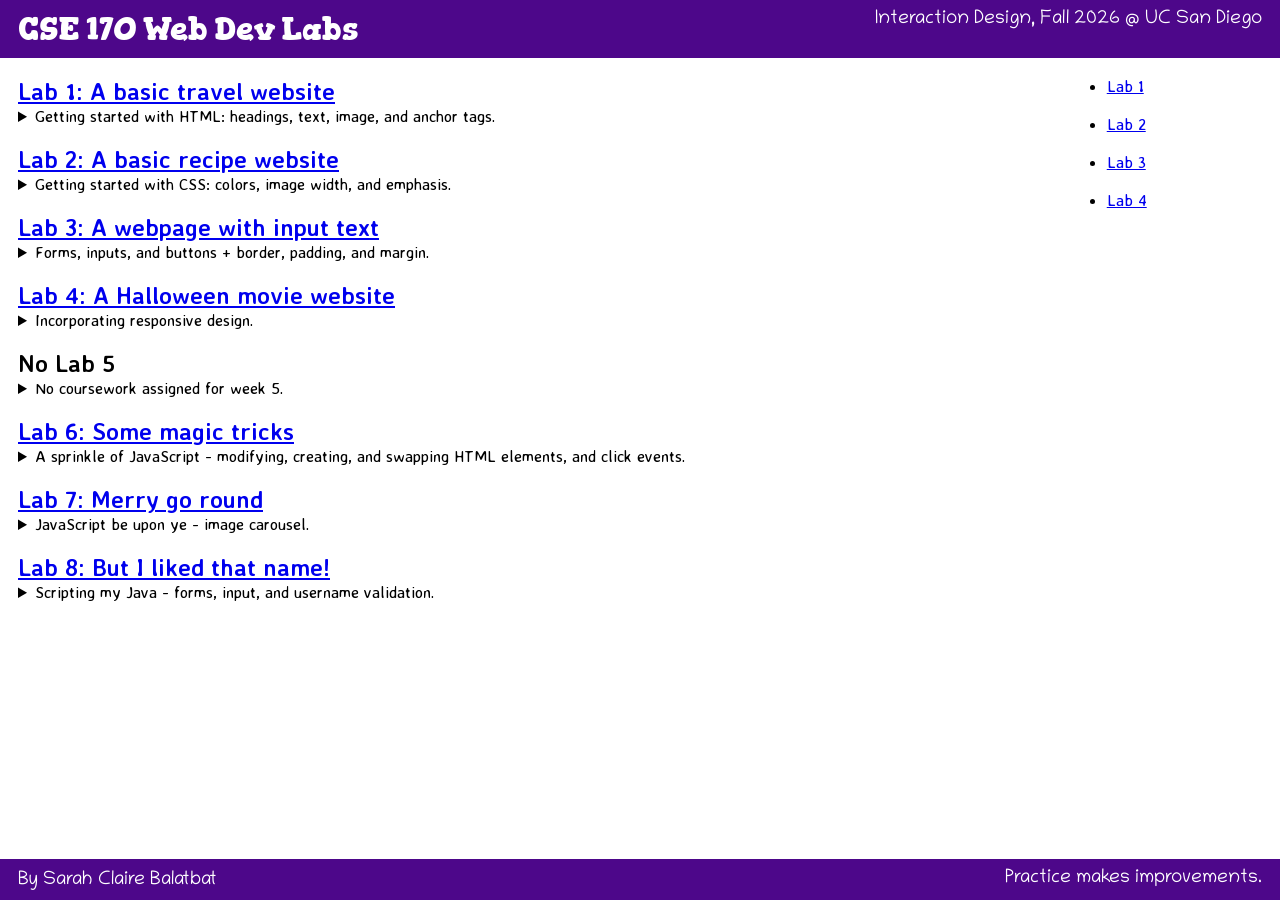
<file: index.html>
<!DOCTYPE html>
<html>
    <head>
        <title>Web Dev Labs |  by merp</title>
        <meta charset="UTF-8">
        <meta name="description" content="Web dev coursework">
        <meta name="viewport" content="width=device-width, initial-scale=1.0">
        <meta name="author" content="Sarah Claire Balatbat">
        <link rel="stylesheet" href="./index.css">
    </head>
    <body>
        <header>
            <h1>CSE 170 Web Dev Labs</h1>
            <span class="left-anchor">Interaction Design, Fall 2026 @ UC San Diego</span>
        </header>
        <nav>
            <ul>
                <li><a href="src/travel.html">Lab 1</a></li>
                <li><a href="src/recipes.html">Lab 2</a></li>
                <li><a href="src/notes.html">Lab 3</a></li>
                <li><a href="src/flix.html">Lab 4</a></li>
            </ul>
        </nav>
        <main>
            <section>
                <a href="src/travel.html">
                    <h2>Lab 1: A basic travel website</h2>
                </a>
                <details>
                    <summary>Getting started with HTML: headings, text, image, and anchor tags.</summary>
                    <p>Using HTML, design a basic travel website. Include the following:
                        <ol>
                            <li>
                                <p><strong>Website Heading:</strong> The name of your personal travel website as a heading.</p>
                                <p>Start by creating a top-level heading for the name of your personal travel website. This heading should serve as the website's title, conveying the essence of your travel experiences. [10 points]</p>
                            </li>
                            <li><strong>A subheading</strong> of the favorite place you have visited. [10 points]</li>
                            <li><strong>Two side-by-side snippets of text</strong> about the place or what you liked, each contained in a separate HTML element. The two snippets of text sit next to one another on the same line. [20 points]</li>
                            <li><strong>An image</strong> representing the location you've traveled to. Please be attentive to copyright issues; you can find images with creative commons licenses (that allow sharing in non-commercial uses) on Wikimedia, Pexels, Unsplash, Pixabay, etc. [20 points]</li>
                            <li>A brief <strong>text</strong> description of the image. [20 points]</li>
                            <li><strong>A second subheading</strong>, same size as the first subheading, with a "Travel Tips" section. You can include various suggestions, like advice on booking flights, housing, dining, or other useful information. [10 points]</li>
                            <li>A <strong>link</strong> in the “Travel Tips” section. Ensure that there is at least one external link. [10 points]</li>
                        </ol>
                    </p>
                </details>
            </section>
            <section>
                <a href="src/recipes.html">
                    <h2>Lab 2: A basic recipe website</h2>
                </a>
                <details>
                    <summary>Getting started with CSS: colors, image width, and emphasis.</summary>
                    <p>Using HTML and CSS, design a basic recipe website. Include the following:
                        <h3>HTML Tasks</h3>
                        <ol>
                            <li><strong>Website Heading</strong>: The name of your personal recipe website as a heading. This heading should serve as the website's title, conveying the essence of your culinary skills. [10 points]</li>
                            <li><strong>Subheading #1</strong>: Provide the name of the dish, as a smaller heading. [10 points] </li>
                            <li><strong>An image</strong>: Include an image representing the dish you wish to provide the recipe for. Select an image you can access online (i.e., use a url, not a local image on your computer). [10 points]</li>
                            <li><strong>Subheading #2</strong>: Label the next section “Instructions”. Make it the same size as subheading #1. [5 points]</li>
                            <li><strong>Text</strong> - Provide text describing the cooking process. [10 points]
                        </ol>
                        <h3>CSS Tasks</h3>
                        <ol>
                            <li>Add a color to the heading that appeals to you. [10 points]</li>
                            <li>Add a color to the sub-heading that is different than the title. [5 points]</li>
                            <li>Specify the width of the image to a value other than the default.  [10 points]</li>
                            <li>Make it the same color as subheading #1. [5 points]</li>
                            <li>Emphasize at least two key steps and/or useful tips using a color of your choosing. This emphasis should be in the same line (i.e., not on a new line). [10 points] Make the instructions the same width as your image. [10 points]</li>
                        </ol>
                    </p>
                </details>
            </section>
            <section>
                <a href="src/notes.html">
                    <h2>Lab 3: A webpage with input text</h2>
                </a>
                <details>
                    <summary>Forms, inputs, and buttons + border, padding, and margin.</summary>
                    <p>
                        <h3>HTML Tasks</h3>
                        <ol>
                            <li><strong>Website Header</strong>: The name of the website.</li>
                            <li><strong>Text #1</strong>: Provide a short piece of text.</li>
                            <li><strong>Text #2</strong>: Provide a second short piece of text.</li>
                            <li>
                                <strong>Form</strong>: Use a form to organize two input elements:
                                <ol>
                                    <li><strong>Text input</strong>: An input where the user can enter new text. <em>Note nothing will happen with the text/button until we learn Javascript.</em> Add a placeholder text (text that appears in the input field until the user enters their own text). </li>
                                    <li><strong>Button</strong>: where the user can click to submit their new text. <em>Note nothing will happen with the text/button until we learn Javascript.</em></li>
                                </ol>
                            </li>
                            <li><strong>Text #3</strong>: Provide a third short piece of text.</li>
                        </ol>
                        <h3>CSS Tasks</h3>
                        <ol start="0">
                            <li>Make all the text in the document a different font than the standard one (Eg: Monospace, Courier, Verdana, Arial, etc.).</li>
                            <li>
                                <ul>
                                    <li>Choose a color for the heading text.</li>
                                    <li>Apply a background color to the heading that covers the full width of the page.</li>
                                    <li>Indent the heading from the left edge of the page 5% using padding <em>(Note headings have default non-zero margins, so take care if you choose to edit their margins. Also if you try out using margin, note how the background color changes!).</em> You may also choose to indent above/below to improve the appearance.</li>
                                </ul>
                            </li>
                            <li>
                                <ul>
                                    <li>Make the first piece of text bold.</li>
                                    <li>Indent the text the same amount from the left hand side as the heading. You may also choose to indent above/below.</li>
                                </ul>
                            </li>
                            <li>
                                <ul>
                                    <li>Apply a background color that covers the full width of the page.</li>
                                    <li>Indent the text the same amount from the left hand side as the heading. You may also choose to indent above/below.</li>
                                </ul>
                            </li>
                            <li>
                                <ul>
                                    <li>Add a border to the form. Set the width, color, and style.</li>
                                    <li>Apply both a margin and padding to this text. The sum of both should be the same value of padding used in other elements (i.e., the inner text input should be aligned with the header and other text).</li>
                                </ul>
                                <ol start="2">
                                    <li>
                                        <ul>
                                            <li>Add a background color to the button.</li>
                                            <li>Remove the border from the button</li>
                                        </ul>
                                    </li>
                                </ol>
                            </li>
                            <li>
                                <ol>
                                    <li>Make this font significantly smaller size than the other text. Make sure you use rem as a unit so your website is accessible to those with vision impairments.</li>
                                    <li>Indent the text the same amount from the left hand side as the heading and other text. You may also choose to indent above/below.</li>
                                </ol>
                            </li>
                        </ol>
                    </p>
                </details>
            </section>
            <section>
                <a href="src/flix.html">
                    <h2>Lab 4: A Halloween movie website</h2>
                </a>
                <details>
                    <summary>Incorporating responsive design.</summary>
                    <p>
                        <h3>HTML Tasks</h3>
                        <ol>
                            <li><strong>Website Header</strong>: The name of the website.</li>
                            <li><strong>Image 1</strong>: Include an image that highlights the theme of the website.</li>
                            <li><strong>Subheading</strong>: Label the next section “Trending Movies”.</li>
                            <li>
                                <strong>Grids</strong>: Create a grid for four movie images.
                                <p>Start with the smallest size screen (mobile screen). Show a single movie on each line.
                                    <br> For a medium size (tablet) screen, show two movies on a line.
                                    <br> On a large (desktop) screen, show four movies on a line. 
                                </p>
                            </li>
                            <li><strong>Text</strong>: Add the name of each movie beneath the corresponding image within the grid. Make sure that the movie names remain positioned below each respective image at all sizes</li>
                        </ol>
                        <h3>CSS Tasks</h3>
                        <ol start="0">
                            <li>
                                <ul>
                                    <li>Choose a background color to apply to the entire background</li>
                                    <li>Choose a font other than the default font to apply to the entire page</li>
                                </ul>
                            </li>
                            <li>
                                <ul>
                                    <li>Apply a background color to the heading that covers the full width of the page.</li>
                                    <li>Choose a color for the heading text.</li>
                                    <li>Set the position of the header appropriately, so that it acts as a navigation bar that remains at the top of the page, maintaining its position even as you scroll.</li>
                                    <li><em>Optional margin/padding fix:</em> Headers have default margin values. If you do not like the appearance of your top menu bar, change the margin/padding.</li>
                                </ul>
                            </li>
                            <li>
                                <ul>
                                    <li>Set the width of the image to cover the full-width of the page.</li>
                                </ul>
                            </li>
                            <li>
                                <ul>
                                    <li><em>Optional padding fix</em>: Indent the heading by the same amount as the website header.</li>
                                </ul>
                            </li>
                            <li>
                                <ul>
                                    <li>Set the width of all images to fit neatly within each grid.</li>
                                    <li><em>Optional padding fix:</em> You can use nested css properties to indent the movies by the same amount as the headers. </li>
                                </ul>
                            </li>
                        </ol>
                    </p>
                </details>
            </section>
            <section>
                <h2>No Lab 5</h2>
                <details>
                    <summary>No coursework assigned for week 5.</summary>
                </details>
            </section>
            <section>
                <a href="src/magic.html">
                    <h2>Lab 6: Some magic tricks</h2>
                </a>
                <details>
                    <summary>A sprinkle of JavaScript - modifying, creating, and swapping HTML elements, and click events.</summary>
                    <p></p>
                </details>
            </section>
            <section>
                <a href="src/instameow.html">
                    <h2>Lab 7: Merry go round</h2>
                </a>
                <details>
                    <summary>JavaScript be upon ye - image carousel.</summary>
                    <p></p>
                </details>
            </section>
            <section>
                <a href="src/index.html">
                    <h2>Lab 8: But I liked that name!</h2>
                </a>
                <details>
                    <summary>Scripting my Java - forms, input, and username validation.</summary>
                    <p></p>
                </details>
            </section>
            <template>
                <section>
                    <a></a>
                    <details>
                        <summary></summary>
                        <p></p>
                    </details>
                </section>
            </template>
        </main>
        <footer>
            <span>By Sarah Claire Balatbat</span>
            <span class="left-anchor">Practice makes improvements.</span>
        </footer>
    </body>
</html>
</file>
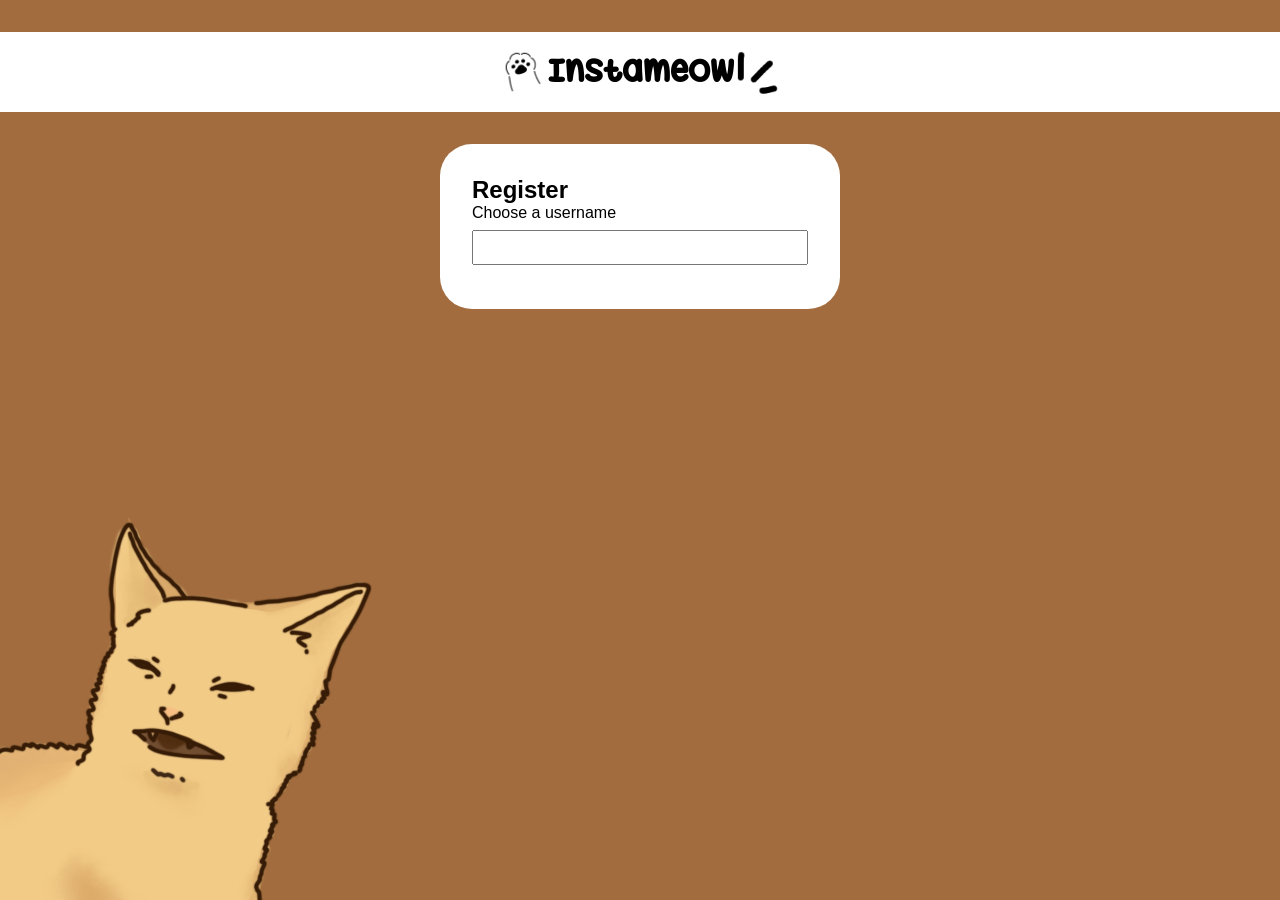
<file: src/index.html>
<!DOCTYPE html>
<html>
    <head>
        <title>Sign Up | Instameow by merp</title>
        <meta charset="UTF-8">
        <meta name="description" content="Sign up to Instameow">
        <meta name="viewport" content="width=device-width, initial-scale=1.0">
        <meta name="author" content="merp">
        <link rel="stylesheet" href="styles/signup.css">
        <!-- Web Dev Lab 8 -->
    </head>
    <body>
        <header>
            <img class="icon" src="icons/paw.png">
            <h1>Instameow</h1>
            <img class="icon" src="icons/scopic-lines.png">
        </header>
        <main>
            <img id="cat" src="media/cat.png">
            <section id="register">
                <h2>Register</h2>
                
                <!-- Form -->
                <form id="signup-form">
                    <label for="username">Choose a username</label> 
                    <input id="username" name="username"> 
                    <p id="warning" class="hidden"></p>
                </form>
                
                <!-- Additional information to collect only if username is available -->
                <form id="next-steps" class="hidden">
                    <label for="phone">Phone number</label> 
                    <input id="phone" name="phone"> 
                    <label for="fullname">Name</label> 
                    <input id="fullname" name="fullname"> 
                    <button type="submit">Submit</button>  
                </form>
            </section>
            <img class="background">
        </main>
        <script src="scripts/signup.js"></script>
    </body>
</html>
</file>
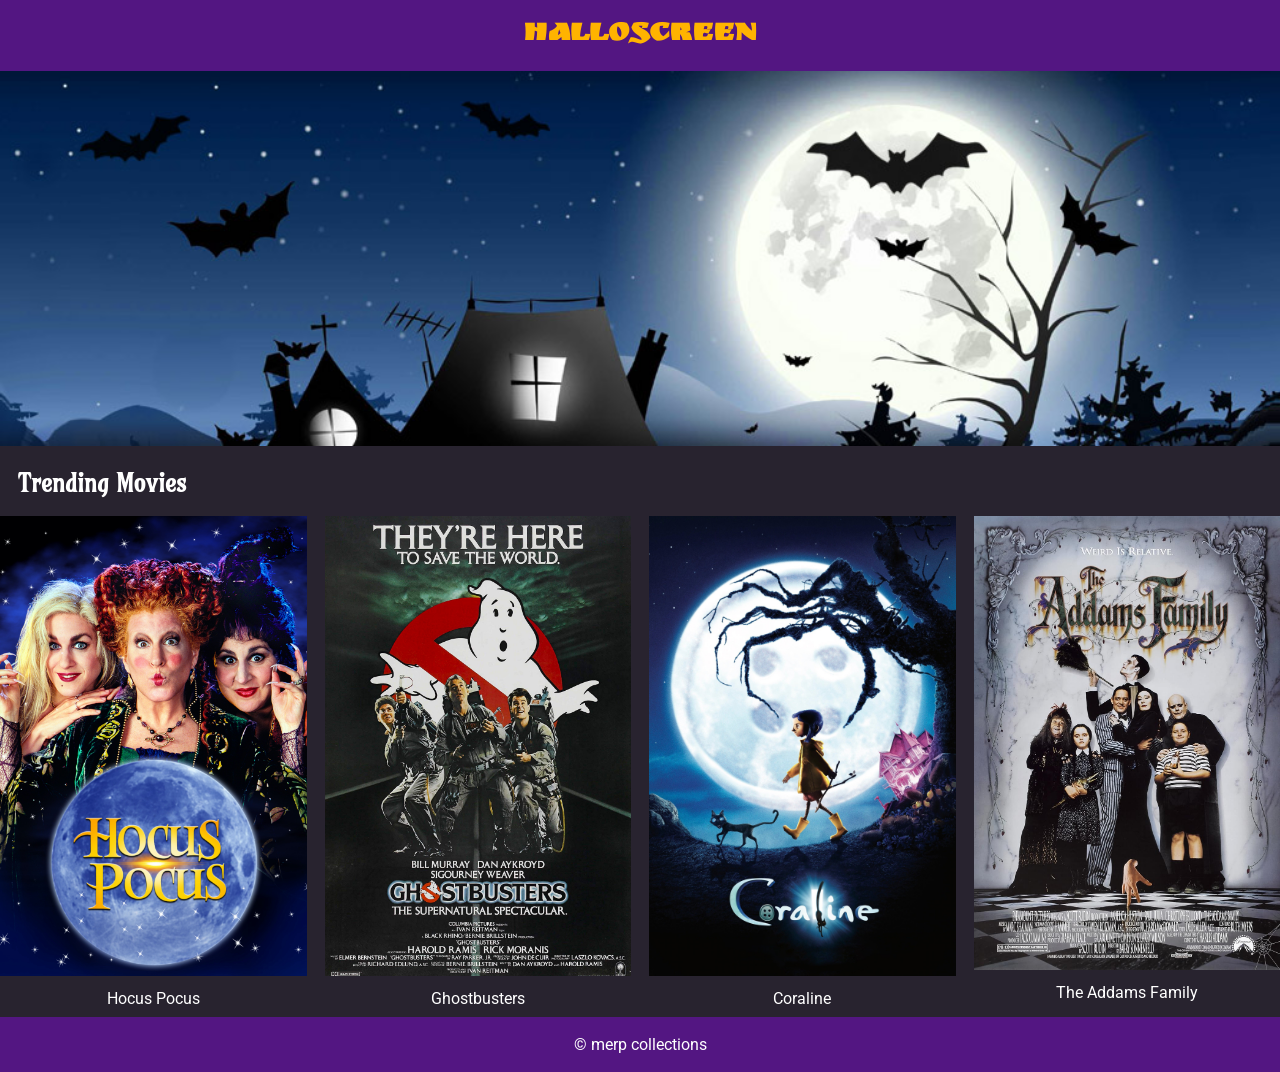
<file: src/flix.html>
<!DOCTYPE html>
<html>
    <head>
        <title>HalloScreen | Movies for the season by merp</title>
        <meta charset="UTF-8">
        <meta name="description" content="Halloween-themed movie catalog">
        <meta name="viewport" content="width=device-width, initial-scale=1.0">
        <meta name="author" content="merp">
        <link rel="stylesheet" href="styles/flix.css">
        <!-- Web Dev Lab 4 -->
    </head>
    <body>
        <h1>HalloScreen</h1>
        <main>
            <img src="media/halloween-header.jpg">
            <h2>Trending Movies</h2>
            <section>
                <figure>
                    <img src="media/hocus-pocus.jpg">
                    <figcaption>Hocus Pocus</figcaption>
                </figure>
                <figure>
                    <img src="media/ghostbusters.jpg">
                    <figcaption>Ghostbusters</figcaption>
                </figure>
                <figure>
                    <img src="media/coraline.jpg">
                    <figcaption>Coraline</figcaption>
                </figure>
                <figure>
                    <img src="media/addams-family.jpg">
                    <figcaption>The Addams Family</figcaption>
                </figure>
            </section>
        </main>
        <footer>&copy; merp collections</footer>
    </body>
</html>
</file>
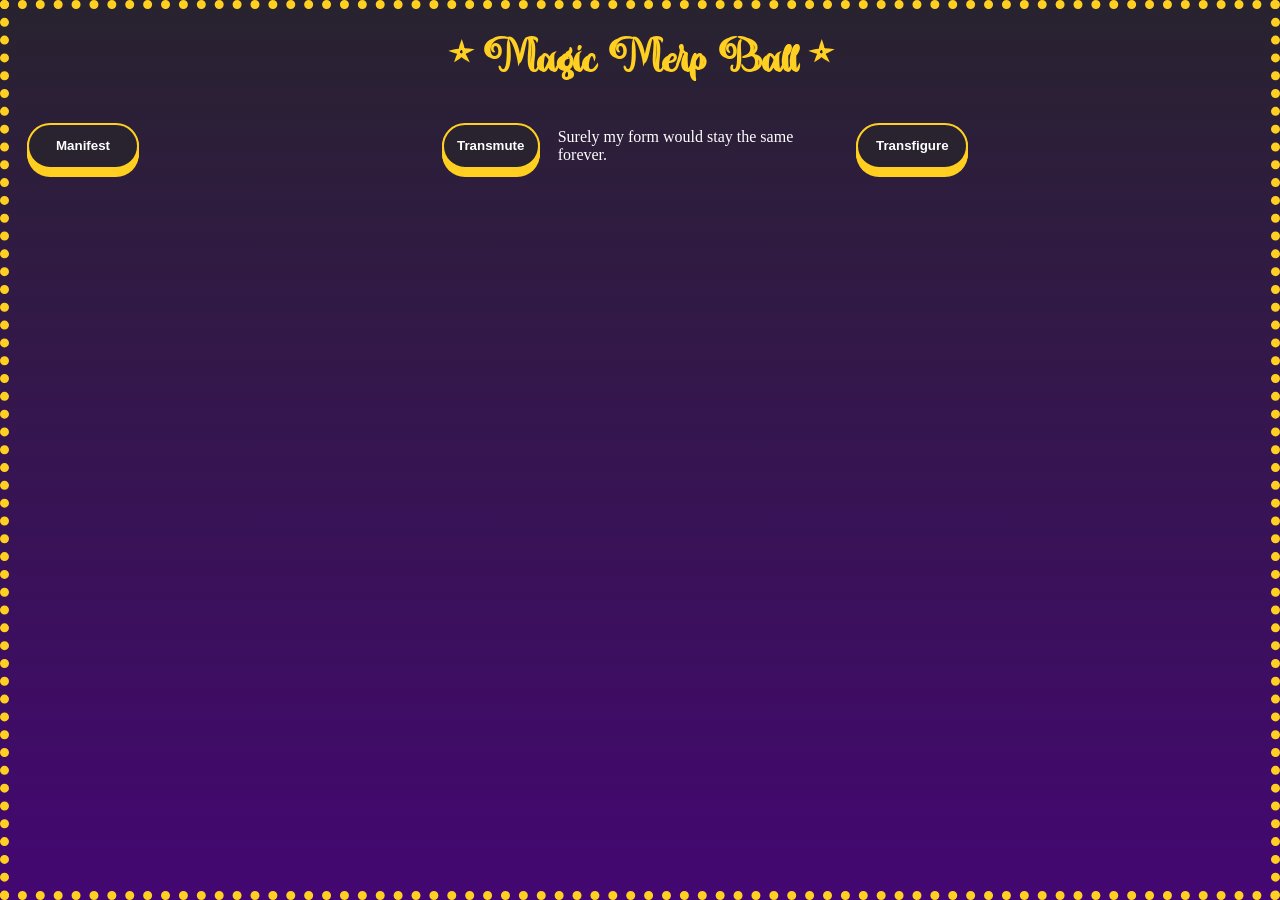
<file: src/magic.html>
<!DOCTYPE html>
<html>
    <head>
        <title>Magic Merp Ball | Magic tricks by merp</title>
        <meta charset="UTF-8">
        <meta name="description" content="Digital magic tricks">
        <meta name="viewport" content="width=device-width, initial-scale=1.0">
        <meta name="author" content="merp">
        <link rel="stylesheet" href="styles/magic.css">
        <!-- Web Dev Lab 6 -->
    </head>
    <body>
        <h1>* Magic Merp Ball *</h1>
        <main>
            <section>
                <div>
                    <button id="manifest">Manifest</button>
                    <p></p>
                </div>
            </section>
            <section>
                <div>
                    <button id="transmute">Transmute</button>
                    <p>Surely my form would stay the same forever. <subscript>Aww dangit.</subscript></p>
                </div>
            </section>
            <section>
                <button id="transfigure">Transfigure</button>
                <p>Please! Have mercy on me please!</p>
                <subscript>Thanks kid.</subscript>
            </section>
        </main>
        <a href="/cse170-fa26-labs/index.html">back to labs</a>
        <script src="scripts/magic.js"></script>
    </body>
</html>
</file>
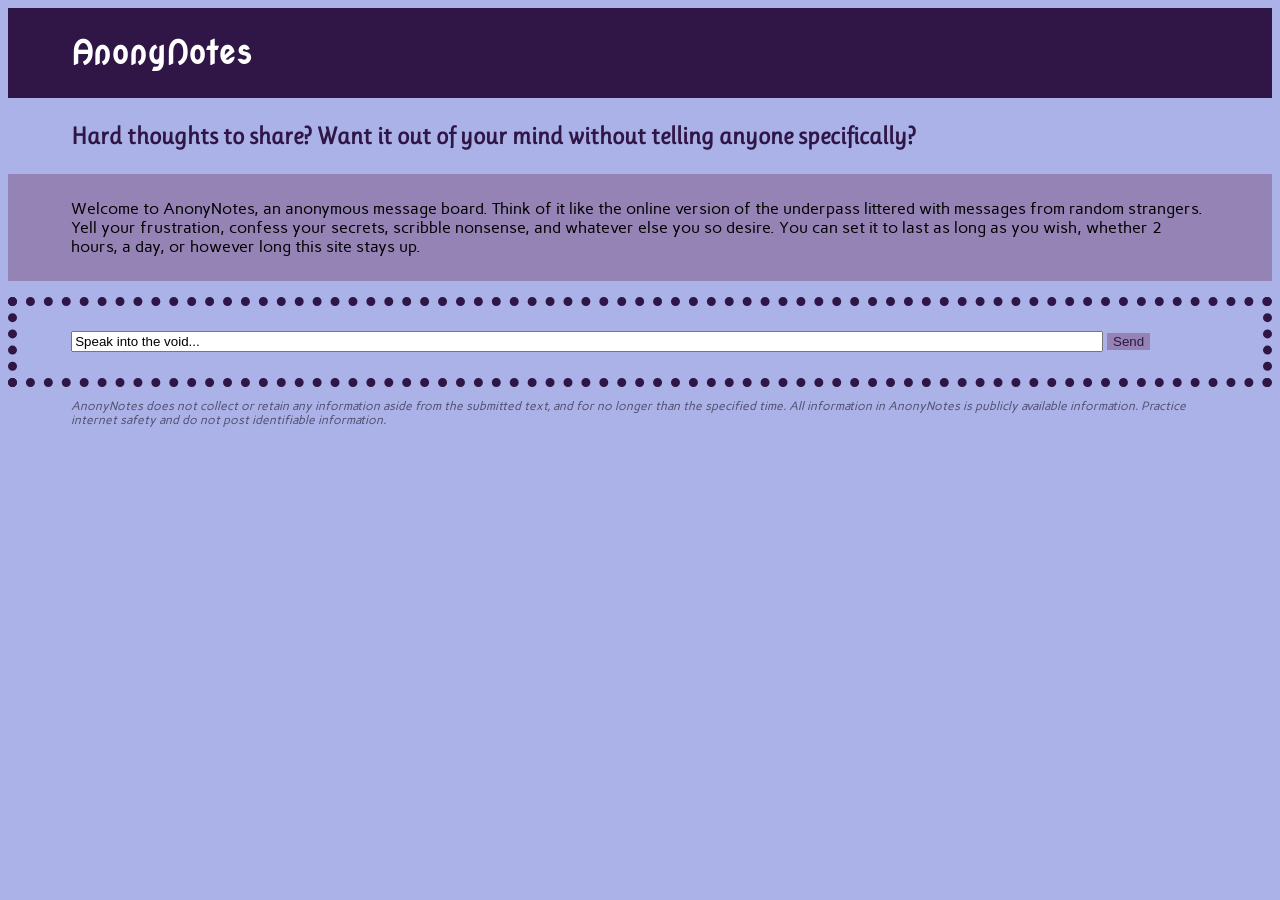
<file: src/notes.html>
<!DOCTYPE html>
<html>
    <head>
        <title>AnonyNotes | anonymous message board by merp</title>
        <meta charset="UTF-8">
        <meta name="description" content="Anonymous message board">
        <meta name="viewport" content="width=device-width, initial-scale=1.0">
        <meta name="author" content="merp">
        <link rel="stylesheet" href="./styles/notes.css">
        <link rel="stylesheet" href="https://fonts.googleapis.com/css?family=Nova Oval">
        <link rel="stylesheet" href="https://fonts.googleapis.com/css?family=Ruluko">
        <link rel="stylesheet" href="https://fonts.googleapis.com/css?family=Carme">
        <!-- Web Dev Lab 3 -->
    </head>
    <body>
        <h1>AnonyNotes</h1> <!-- Consider using a header tag eventually -->
        <main>
            <section>
                <p id="blurb">Hard thoughts to share? Want it out of your mind without telling anyone specifically?</p>
                <p id="service-description">Welcome to AnonyNotes, an anonymous message board. Think of it like the online version of the underpass littered with messages from random strangers. Yell your frustration, confess your secrets, scribble nonsense, and whatever else you so desire. You can set it to last as long as you wish, whether 2 hours, a day, or however long this site stays up.</p>
            </section>
            <section>
                <form>
                    <input type="text" id="message" value="Speak into the void...">
                    <input type="button" id="post-msg" value="Send">
                </form>
                <p id="fineprint">AnonyNotes does not collect or retain any information aside from the submitted text, and for no longer than the specified time. All information in AnonyNotes is publicly available information. Practice internet safety and do not post identifiable information.</p>
            </section>
        </main>
    </body>
</html>
</file>
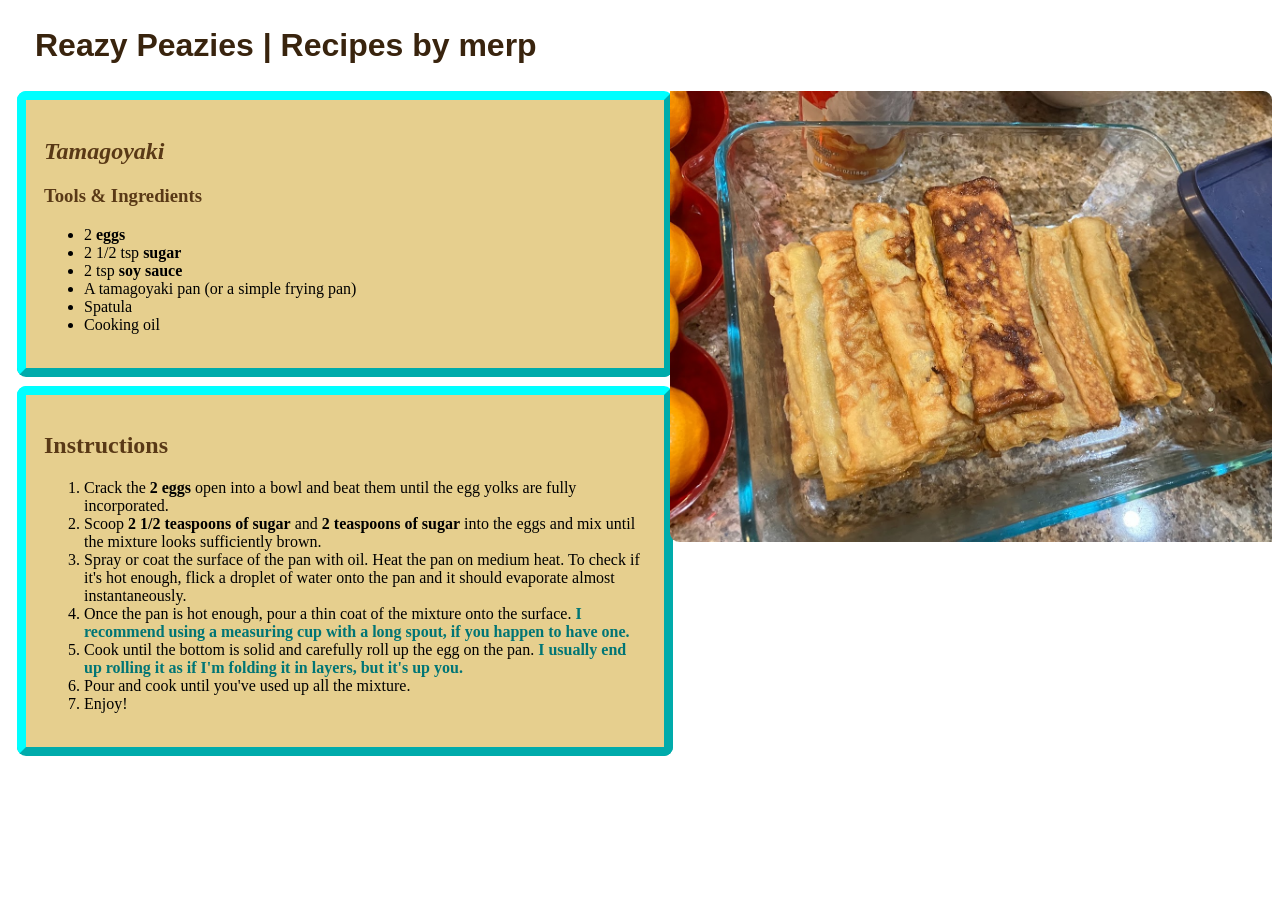
<file: src/recipes.html>
<!DOCTYPE html>
<html>
    <head>
        <title>Reazy Peazies | Recipes by merp</title>
        <meta charset="UTF-8">
        <meta name="description" content="Free and easy recipes">
        <meta name="viewport" content="width=device-width, initial-scale=1.0">
        <meta name="author" content="merp">
        <link rel="stylesheet" href="./styles/recipes.css">
        <!-- Web Dev Lab 2 -->
    </head>
    <body>
        <h1>Reazy Peazies | Recipes by merp</h1>
        <img src="./media/tamagoyaki.jpg" alt="An array of tamagoyaki rolls in a glass plate">
        <section id="ingredients">
            <h2><em>Tamagoyaki</em></h2>
            <h3>Tools & Ingredients</h3>
            <p>
                <ul>
                    <li>2 <strong>eggs</strong></li>
                    <li>2 1/2 tsp <strong>sugar</strong></li>
                    <li>2 tsp <strong>soy sauce</strong></li>
                    <li>A tamagoyaki pan (or a simple frying pan)</li>
                    <li>Spatula</li>
                    <li>Cooking oil</li>
                </ul>
            </p>
        </section>
        <section id="instructions">
            <h2>Instructions</h2>
            <p>
                <ol>
                    <li>Crack the <strong>2 eggs</strong> open into a bowl and beat them until the egg yolks are fully incorporated.</li>
                    <li>Scoop <strong>2 1/2 teaspoons of sugar</strong> and <strong>2 teaspoons of sugar</strong> into the eggs and mix until the mixture looks sufficiently brown.</li>
                    <li>Spray or coat the surface of the pan with oil. Heat the pan on medium heat. To check if it's hot enough, flick a droplet of water onto the pan and it should evaporate almost instantaneously.</li>
                    <li>Once the pan is hot enough, pour a thin coat of the mixture onto the surface. <span>I recommend using a measuring cup with a long spout, if you happen to have one.</span></li>
                    <li>Cook until the bottom is solid and carefully roll up the egg on the pan. <span>I usually end up rolling it as if I'm folding it in layers, but it's up you.</span></li>
                    <li>Pour and cook until you've used up all the mixture.</li>
                    <li>Enjoy!</li>
                </ol>
            </p>
        </section>
    </body>
</html>
</file>
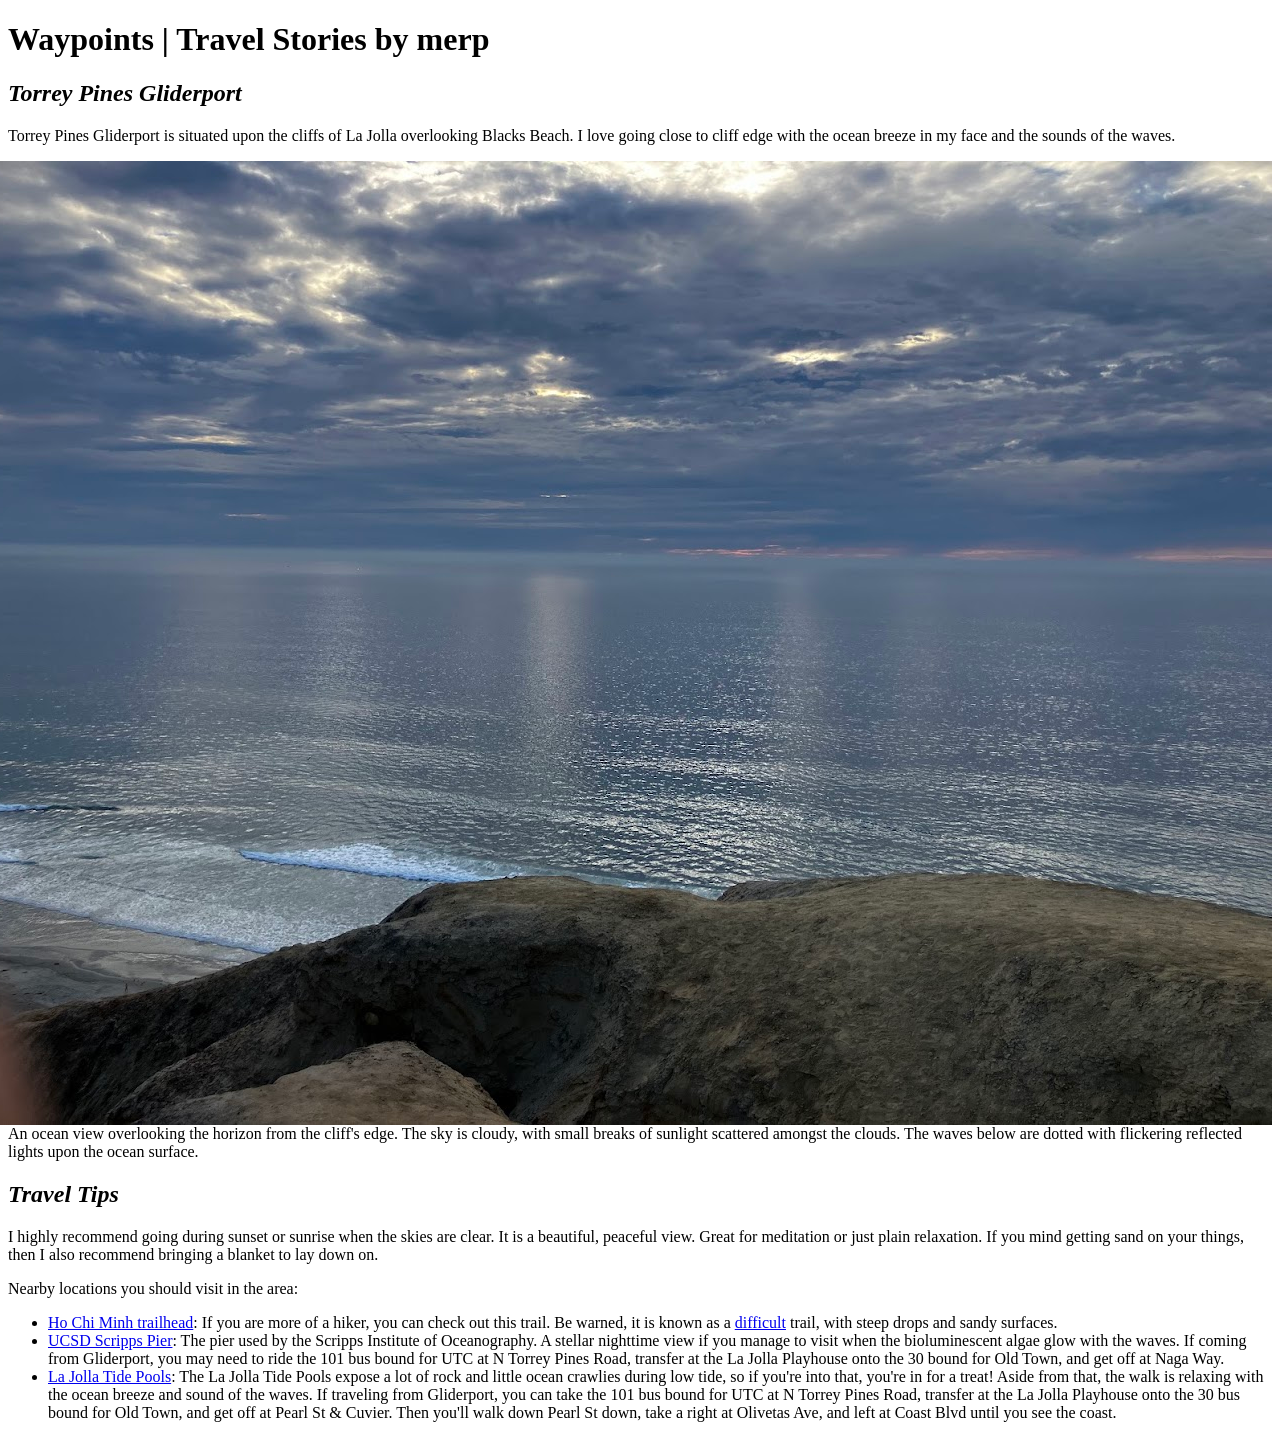
<file: src/travel.html>
<!DOCTYPE html>
<html>
    <head>
        <title>Waypoints | Travel Stories by merp</title>
        <meta charset="UTF-8">
        <meta name="description" content="Free travel information and guides">
        <meta name="viewport" content="width=device-width, initial-scale=1.0">
        <meta name="author" content="merp">
        <!-- Web Dev Lab 1 -->
    </head>
    <body>
        <h1>Waypoints | Travel Stories by merp</h1>
        <section>
            <h2><em>Torrey Pines Gliderport</em></h2>
            <p>
                <span>Torrey Pines Gliderport is situated upon the cliffs of La Jolla overlooking Blacks Beach.</span><span> I love going close to cliff edge with the ocean breeze in my face and the sounds of the waves.</span>
            </p>
            <img src="media/gliderport.jpg" alt="Cloudy ocean cliffs view off of Torrey Pines Gliderport" style="float:right;">
            <p>
                An ocean view overlooking the horizon from the cliff's edge. The sky is cloudy, with small breaks of sunlight scattered amongst the clouds. The waves below are dotted with flickering reflected lights upon the ocean surface.
            </p>
        </section>
        <section>
            <h2><em>Travel Tips</em></h2>
            <p>I highly recommend going during sunset or sunrise when the skies are clear. It is a beautiful, peaceful view. Great for meditation or just plain relaxation. If you mind getting sand on your things, then I also recommend bringing a blanket to lay down on.</p>
            <p>Nearby locations you should visit in the area:
                <ul>
                    <li><a href="https://maps.app.goo.gl/bpnRL5st1T6X81fh8">Ho Chi Minh trailhead</a>: If you are more of a hiker, you can check out this trail. Be warned, it is known as a <a href="https://travelsquadpodcast.com/hiking-ho-chi-minh-trail/">difficult</a> trail, with steep drops and sandy surfaces.</li>
                    <li><a href="https://maps.app.goo.gl/NLsLA61rZgWVM6679">UCSD Scripps Pier</a>: The pier used by the Scripps Institute of Oceanography. A stellar nighttime view if you manage to visit when the bioluminescent algae glow with the waves. If coming from Gliderport, you may need to ride the 101 bus bound for UTC at N Torrey Pines Road, transfer at the La Jolla Playhouse onto the 30 bound for Old Town, and get off at Naga Way.</li>
                    <li><a href="https://maps.app.goo.gl/Lz2asyR2b8LBswp16">La Jolla Tide Pools</a>: The La Jolla Tide Pools expose a lot of rock and little ocean crawlies during low tide, so if you're into that, you're in for a treat! Aside from that, the walk is relaxing with the ocean breeze and sound of the waves. If traveling from Gliderport, you can take the 101 bus bound for UTC at N Torrey Pines Road, transfer at the La Jolla Playhouse onto the 30 bus bound for Old Town, and get off at Pearl St & Cuvier. Then you'll walk down Pearl St down, take a right at Olivetas Ave, and left at Coast Blvd until you see the coast.</li>
                </ul>
            </p>
        </section>
    </body>
</html>
</file>
<file: index.css>
@import url('https://fonts.googleapis.com/css2?family=Averia+Sans+Libre:ital,wght@0,300;0,400;0,700;1,300;1,400;1,700&family=Chilanka&family=Gorditas:wght@400;700&display=swap');
:root {
    --acc-purple: rgb(77, 7, 138);
}

/* Remove default margin */
*:not(dialog) {
    margin: 0;
}

body {
    font-family: 'Averia Sans Libre', Verdana, Geneva, Tahoma, sans-serif;
    display: grid;
    grid-template-areas:
        "head head head head"
        "main main main nav"
        "foot foot foot foot"
}

header, footer {
    width: 100%;
    padding: 1vh 2vh 1vh 2vh;
    box-sizing: border-box;
}

header {
    grid-area: head;
    color: white;
    background-color: var(--acc-purple);
    width: 100%;
}

header h1 {
    font-family: 'Gorditas', 'Goudy Stout', sans-serif;
    float: left;
}

span {
    font-family: 'Chilanka', Verdana, Geneva, Tahoma, sans-serif;
    font-size: 1.2rem;
}

.left-anchor {
    float: right;
}

main {
    padding: 2vh 2vh 2vh 2vh;
}

nav {
    grid-area: nav;
    padding: 2vh 2vh 2vh 2vh;
}

nav ul li {
    margin-bottom: 2vh;
}

main {
    grid-area: main;
}

section {
    width: 100%;
    margin-bottom: 2vh;
}

details {
    display: block;
}

footer {
    grid-area: foot;
    background-color: var(--acc-purple);
    color: white;
    position: fixed;
    left: 0;
    bottom: 0;
    width: 100%;
}
</file>
<file: src/styles/signup.css>
@font-face {
  /*
   * Source: https://www.fontspace.com/hug-me-tight-font-f18800
   * Author: Misti Hammers
   */
  font-family: "Hug Me Tight";
  src: url(../fonts/HugMeTight.ttf);
}

:root {
  --platform-font: "Hug Me Tight";
  --background: #a26c3e;
}

* { 
  margin: 0;
  padding: 0;
  box-sizing: border-box; 
  font-family: sans-serif; 
}

body {
  background-color: var(--background);
}

body, main {
  width: 100%;
}

main, header { 
  margin: 2rem auto; 
  padding: 0 1rem;
  display: flex;
  justify-content: center;
}

header {
  background-color: white;
  height: 5rem;
  display: flex;
  align-items: center;
}

#register {
  background-color: white;
  padding: 2rem;
  border-radius: 2rem;
  max-width: 25rem;
  align-self: center;
}

.icon {
  width: 3rem;
  height: 3rem;
}

#cat {
  position: fixed;
  bottom: 0;
  left: 0;
}

h1 {
  font-family: var(--platform-font), 'Lucida Sans', 'Lucida Sans Regular', 'Lucida Grande', 'Lucida Sans Unicode', Geneva, Verdana, sans-serif;
}

input { 
  width: 100%; 
  padding: .5rem; 
  margin: .5rem 0 .75rem; 
}

button { 
  padding: .5rem .75rem; 
}

.hidden { 
  display: none; 
}

#warning.checking{
  color:black;
}

#warning {
  color:red;
  font-size:small;
}
</file>
<file: src/styles/flix.css>
@import url('https://fonts.googleapis.com/css2?family=Amarante&family=Roboto:ital,wght@0,100..900;1,100..900&family=Ruslan+Display&display=swap');

:root {
    --primary-bg: rgb(40, 35, 47);
    --secondary-bg: rgb(83, 22, 130);
    --primary-acc: rgb(255, 179, 0);
    --secondary-acc: white;
}

/* Remove default margin */
*:not(dialog) {
    margin: 0;
}

body {
    color: var(--secondary-acc);
    background-color: var(--primary-bg);
    font-family: 'Roboto', 'Verdana', sans-serif;
    font-size: 1rem;
    width: 100%;
}

h1 {
    /* color */
    color: var(--primary-acc);
    background-color: var(--secondary-bg);
    /* text font & align */
    font-family: 'Ruslan Display', 'Arial', 'Verdana', sans-serif;
    font-size: 2rem;
    text-align: center;
    /* spacing */
    width: 100%;
    padding: 2vh 2vh 2vh 2vh;
    position: sticky;
    top: 0;
    box-sizing: border-box;
}

img {
    width: 100%;
}

h2 {
    font-family: 'Amarante', 'Calibri', sans-serif;
    font-size: 1.5rem;
    padding: 2vh 2vh 2vh 2vh;
}

main {
    width: 100%;
    box-sizing: border-box;
}

section {
    display: grid;
    gap: 2vh;
    grid-template-columns: 1fr;
}

@media (width >= 390px) {
    section {
        display: grid;
        grid-template-columns: 1fr 1fr;
    }
}

@media (width >= 810px) {
    section {
        display: grid;
        grid-template-columns: 1fr 1fr 1fr 1fr;
    }
}

figcaption {
    text-align: center;
    padding: 1vh 0vh 1vh 0vh;
}

footer {
    color: var(--secondary-acc);
    background-color: var(--secondary-bg);
    text-align: center;
    width: 100%;
    padding: 2vh 2vh 2vh 2vh;
    box-sizing: border-box;
}
</file>
<file: src/styles/magic.css>
@keyframes shimmer {
    to {
        background-position-x: 0%
    }
}

@font-face {
    /*
     * Source: https://www.fontspace.com/magier-schrift-font-f48413
     * Author: Misti Hammers
     */
    font-family: "Magier Schrift";
    src: url(../fonts/magier-schrift/MagierSchrift-GO68g.ttf);
}
@font-face {
    font-family: "Magier Schrift Solid";
    src: url(../fonts/magier-schrift/MagierSchriftSolid-JRWMM.ttf);
}

:root {
    --primary-bg: rgba(40, 35, 47, 1);
    --secondary-bg: rgba(68, 7, 114, 1);
    --primary-acc: rgba(255, 207, 33, 1);
    --secondary-acc: white;

    --primary-acc-glimmer: rgba(250, 237, 136, 1);
}

/* Remove default margin */
*:not(dialog) {
    margin: 0;
}

body {
    /* color */
    color: var(--secondary-acc);
    background: linear-gradient(var(--primary-bg), var(--secondary-bg));

    /* text font & align */
    
    /* spacing */
    width: 100%;
    height: 100vh;
    box-sizing: border-box;
    display: grid;
    grid-template-rows: auto 1fr auto;

    /* border */
    border: 1vmin dotted var(--primary-acc);
}

h1 {
    /* color */
    color: var(--primary-acc);

    /* text font & align */
    font-family: 'Magier Schrift', 'Castellar', Georgia, 'Times New Roman', Times, serif;
    font-size: 3rem;
    text-align: center;
    
    /* spacing */
    width: 100%;
    padding: 2vh 2vh 2vh 2vh;
    position: sticky;
    top: 0;
    box-sizing: border-box;
}

main {
    width: 100%;
    padding: 2vh 2vh 2vh 2vh;
    display: grid;
    grid-template-columns: 1fr 1fr 1fr;
    gap: 2vh;
    box-sizing: border-box;
}

section {
    width: 100%;
    div {
        display: flex;
        align-items: center;
    }
}

subscript {
    font-size: 0.8rem;
    visibility: hidden;
}

button {
    /* color */
    color: var(--secondary-acc);
    background-color: var(--primary-bg);

    /* text font & align */
    font-family: cursive, Verdana, Geneva, Tahoma, sans-serif;
    font-weight: bold;
    text-decoration: none;

    /* spacing */
    width: 7rem;
    padding: 1em;

    /* border */
    border: solid 2px var(--primary-acc);
    box-shadow:
        0 1px 0 var(--primary-acc),
        0 2px 0 var(--primary-acc),
        0 3px 0 var(--primary-acc),
        0 4px 0 var(--primary-acc),
        0 5px 0 var(--primary-acc),
        0 6px 0 var(--primary-acc),
        0 7px 0 var(--primary-acc),
        0 8px 0 var(--primary-acc);
    border-radius: 99999px;
    transition: box-shadow 0.2s, border 0.1s;
}

#transfigure ~ p {
    visibility: hidden;
}

button:hover {
    color: var(--secondary-bg);
    background: linear-gradient(-45deg, var(--primary-acc) 30%, var(--primary-acc-glimmer) 50%, var(--primary-acc) 70%);
    background-size: 300%;
    background-position-x: 100%;
    animation: shimmer 1s 10 linear;
    border: solid 2px transparent;
} 

#transfigure:hover ~ p {
    visibility: visible;
    color: var(--secondary-acc);
}

button:active {
    box-shadow: none;
}

p {
    display: inline-block;
    padding: 0vh 2vh 0vh 2vh;
}

.star {
    width: 10vw;
}

img {
    width: 100%;
    padding: 5vmin;
    box-sizing: border-box;
}

img:hover {
    filter: drop-shadow(0 0 2rem var(--primary-acc));
}

a {
    color: var(--primary-acc);
    visibility: hidden;
    
    width: 100%;
    padding: 2vh 2vh 2vh 2vh;
    box-sizing: border-box;
    text-align: center;
}

.star {
    transform: translate(-50%);
}

.star-1 {
    animation: anim1 1s 0.1s ease-in forwards;
}

@keyframes anim1 {
    to {
        transform: translateY(500px) scale(0.2);
        opacity: 0;
    }
}

.star-2 {
    animation: anim2 1s 0.2s ease-in forwards;
}

@keyframes anim2 {
    to {
        transform: translateY(800px) scale(0.6);
        opacity: 0;
    }
}

.star-3 {
    animation: anim3 1s 0.3s ease-in forwards;
}

@keyframes anim3 {
    to {
        transform: translateY(400px) scale(0.3);
        opacity: 0;
    }
}
</file>
<file: src/styles/notes.css>
/*
    Font pairing tool: Fontjoy - https://fontjoy.com/
 */

:root {
    --primary-bg: rgb(170, 178, 231);
    --secondary-bg: rgb(150, 131, 181);
    --primary-acc: rgb(47, 22, 70);
    --secondary-acc: white;
    --neutral: rgb(84, 81, 115);
}

body {
    background-color: var(--primary-bg);
}

h1 {
    color: var(--secondary-acc);
    background-color: var(--primary-acc);
    font-family: 'Nova Oval', 'Lucida Sans', 'Lucida Sans Regular', 'Lucida Grande', 'Lucid Sans Unicode', Geneva, Verdana, sans-serif;
    padding: 2% 5% 2% 5%;
    margin: 0%;
}

#blurb {
    color: var(--primary-acc);
    font-family: 'Ruluko', Verdana, Geneva, Tahoma, sans-serif;
    font-weight: bold;
    font-size: 1.5rem;
}

#service-description {
    background-color: var(--secondary-bg);
    padding: 2% 5% 2% 5%;
}

p {
    font-family: 'Carme', Verdana, Geneva, Tahoma, sans-serif;
    padding: 0% 5% 0% 5%;
}

form {
    font-family: 'Carme', Verdana, Geneva, Tahoma, sans-serif;
    border-style: dotted;
    border-width: 1vmin;
    border-color: var(--primary-acc);
    padding: 2% calc(5% - 1vmin) 2% calc(5% - 1vmin);
}

#message {
    width: 90%;
}

#post-msg {
    color: var(--primary-acc);
    background-color: var(--secondary-bg);
    border: none;
}

#fineprint {
    color: var(--neutral);
    font-style: italic;
    font-size: 0.75rem;
}

section {
    font-family: 'Carme', Verdana, Geneva, Tahoma, sans-serif;
}
</file>
<file: src/styles/recipes.css>
root {
    background-color: #FAF3EB;
}

section {
    background-color: #E6CF8E;
    border-color: aqua;
    border-style: outset;
    border-width: 1vmin;
    border-radius: 1vh;
    padding: 2vh;
    margin: 1vh;
    width: 47vw
}

h1 {
    color: #39240E;
    border-radius: 1vh;
    padding: 2vh;
    margin: 1vh;
    font-family: 'Gill Sans', 'Gill Sans MT', Calibri, 'Trebuchet MS', sans-serif;
}

h2,h3 {
    color: #593916;
}

img {
    width: 47vw;
    float: right;
    border-top-right-radius: 1vh;
    border-bottom-left-radius: 1vh;
}

span {
    color: #007575;
    font-weight: bold;
}
</file>
